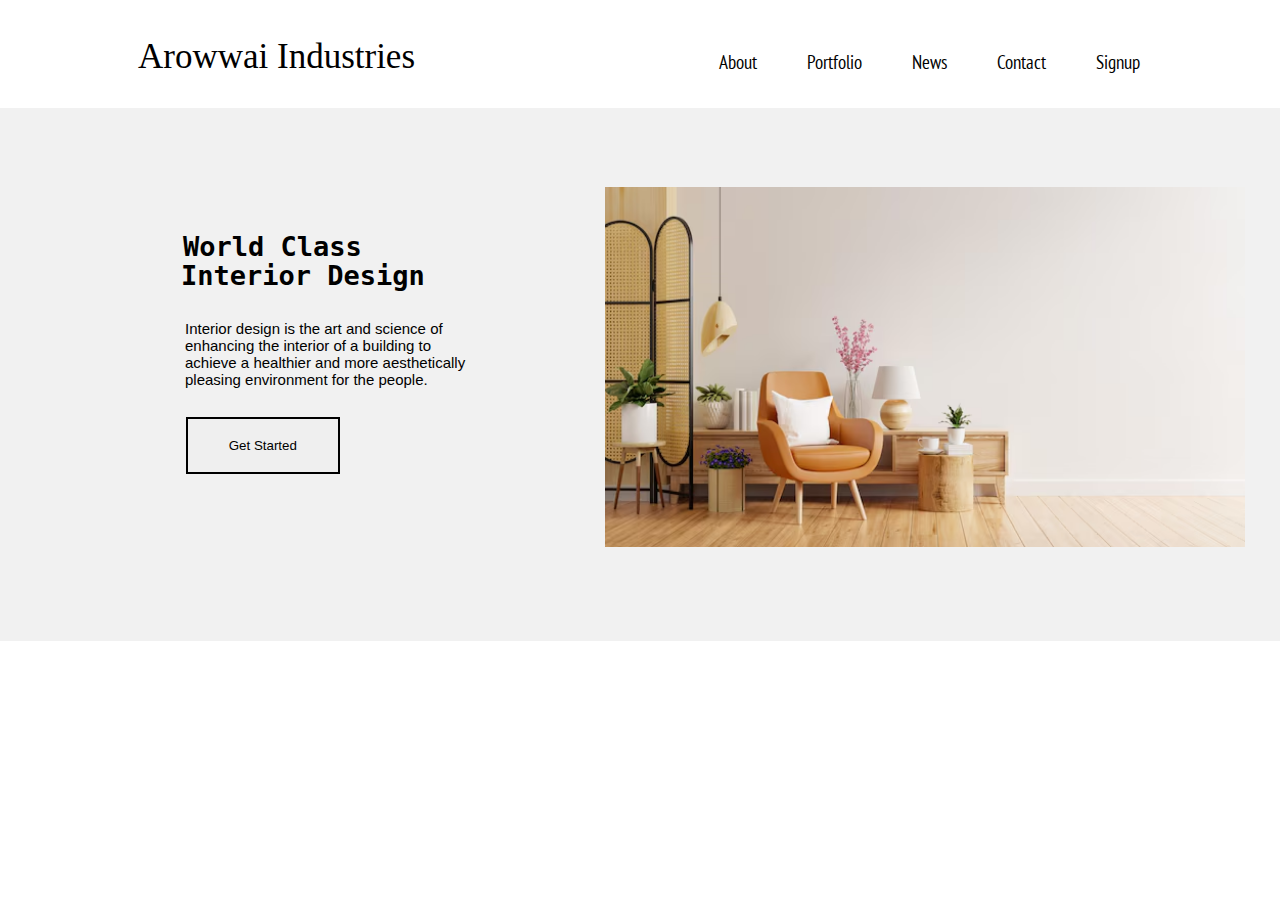
<file: index.html>
<!DOCTYPE html>
<html lang="en">
<head>
    <meta charset="UTF-8">
    <meta http-equiv="X-UA-Compatible" content="IE=edge">
    <meta name="viewport" content="width=<device-width>, initial-scale=1.0">
    <title>Document</title>
    <link rel="stylesheet" href="style.css">
    <link rel="preconnect" href="https://fonts.googleapis.com">
<link rel="preconnect" href="https://fonts.gstatic.com" crossorigin>
<link href="https://fonts.googleapis.com/css2?family=Bebas+Neue&family=PT+Sans+Narrow:wght@400;700&family=Reddit+Sans:ital,wght@0,200..900;1,200..900&display=swap" rel="stylesheet">
<link rel="preconnect" href="https://fonts.googleapis.com">
<link rel="preconnect" href="https://fonts.gstatic.com" crossorigin>
<link href="https://fonts.googleapis.com/css2?family=Bebas+Neue&family=Neucha&family=Oswald:wght@200..700&family=PT+Sans+Narrow:wght@400;700&family=Reddit+Sans:ital,wght@0,200..900;1,200..900&display=swap" rel="stylesheet">
</head>
<body>
    <div class="container">
       
        <a class="header" href="index.html">Arowwai Industries</a>
    <nav>
        <a class="j1" href="about.html" >About</a>
        
        <a  class="j2" href="portfolio.html">Portfolio</a>
        <a  class="j3" href="new.html" >News</a>
        <a  class="j4" href="contact.html">Contact</a>
        <a  class="j5" href="Signup.html" >Signup</a>
        
    </nav>
    </div>
    <div class="item">
    <h1 class="one">World Class</h1>
    <h1 class="two">Interior Design</h1>
    <p>Interior design is the art and science of<br> enhancing the interior of a building to <br> achieve a healthier and more aesthetically<br> pleasing environment for the people.</p>
    <button class="b4" type="button">Get Started</button>
    <img class="img1" src="front img.avif" alt="homepagedesign">
</div>
</body>
</html>
</file>
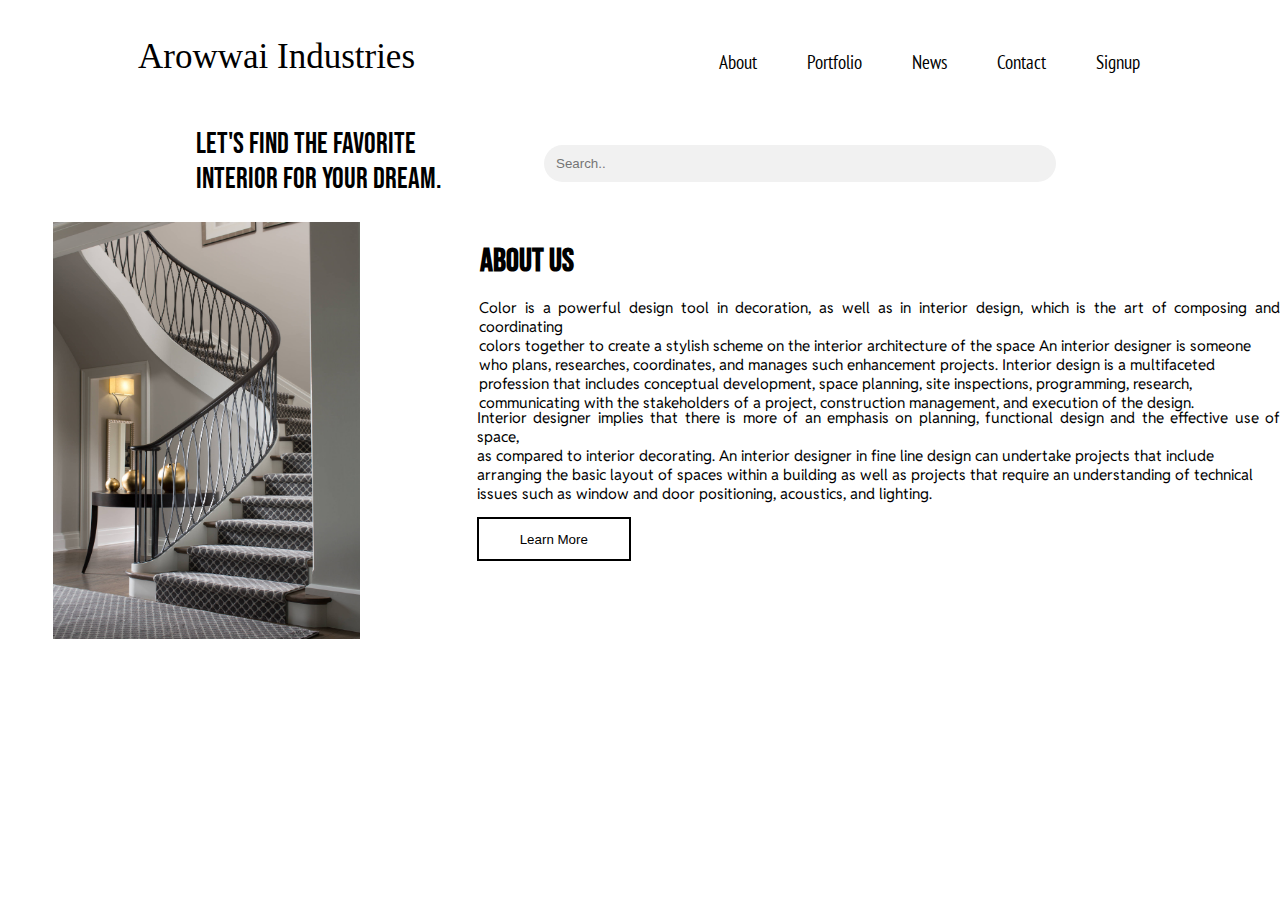
<file: about.html>
<!DOCTYPE html>
<html lang="en">
<head>
    <meta charset="UTF-8">
    <meta http-equiv="X-UA-Compatible" content="IE=edge">
    <meta name="viewport" content="width=<device-width>, initial-scale=1.0">
    <title>Document</title>
    <link rel="stylesheet" href="style.css">
    <!-- <link rel="stylesheet" href="https://cdnjs.cloudflare.com/ajax/libs/font-awesome/4.7.0/css/font-awesome.min.css"> -->
    <link rel="preconnect" href="https://fonts.googleapis.com">
<link rel="preconnect" href="https://fonts.gstatic.com" crossorigin>
<link href="https://fonts.googleapis.com/css2?family=Bebas+Neue&display=swap" rel="stylesheet">
<link rel="preconnect" href="https://fonts.googleapis.com">
<link rel="preconnect" href="https://fonts.gstatic.com" crossorigin>
<link href="https://fonts.googleapis.com/css2?family=Bebas+Neue&family=Reddit+Sans:ital,wght@0,200..900;1,200..900&display=swap" rel="stylesheet">
 <link rel="preconnect" href="https://fonts.googleapis.com">
<link rel="preconnect" href="https://fonts.gstatic.com" crossorigin>
<link href="https://fonts.googleapis.com/css2?family=Bebas+Neue&family=PT+Sans+Narrow:wght@400;700&family=Reddit+Sans:ital,wght@0,200..900;1,200..900&display=swap" rel="stylesheet">


</head>
<body>
    <div class="container">
       
        <a class="header" href="index.html">Arowwai Industries</a>
    <nav>
        <a class="j1" href="about.html" >About</a>
       
        <a  class="j2" href="portfolio.html">Portfolio</a>
        <a  class="j3" href="new.html" >News</a>
        <a  class="j4" href="contact.html">Contact</a>
        <a  class="j5" href="Signup.html" >Signup</a>

    </nav>
    </div>
   
    <div class="cont">
    <h1 class="top"> Let's find the favorite<br>interior for your dream.</h1>
    <input class="in" type="text" name="search" placeholder="Search..">
    <!-- <i class="fa-solid fa-magnifying-glass fa-sm"></i> -->
    <h2 class="about">About Us</h2>
    <p class="para1">Color is a powerful design tool in decoration, as well as in interior design, which is the art of composing and coordinating<br>colors together to create a stylish scheme on the interior architecture of the space
    An interior designer is someone <br> who plans, researches, coordinates, and manages such enhancement projects. Interior design is a multifaceted <br>profession that includes conceptual development, space planning, site inspections, programming, research,<br> communicating with the stakeholders of a project, construction management, and execution of the design.</p>
    <p class="para2">Interior designer implies that there is more of an emphasis on planning, functional design and the effective use of space,<br> as compared to interior decorating. An interior designer in fine line design can undertake projects that include<br> arranging the basic layout of spaces within a building as well as projects that require an understanding of technical<br> issues such as window and door positioning, acoustics, and lighting.</p>
    <img class="staircase" src="staitcase.jpg" alt="staircase">
    <button class="but1" type="button">Learn More</button>
    
    


    </div>



</body>
</html>
</file>
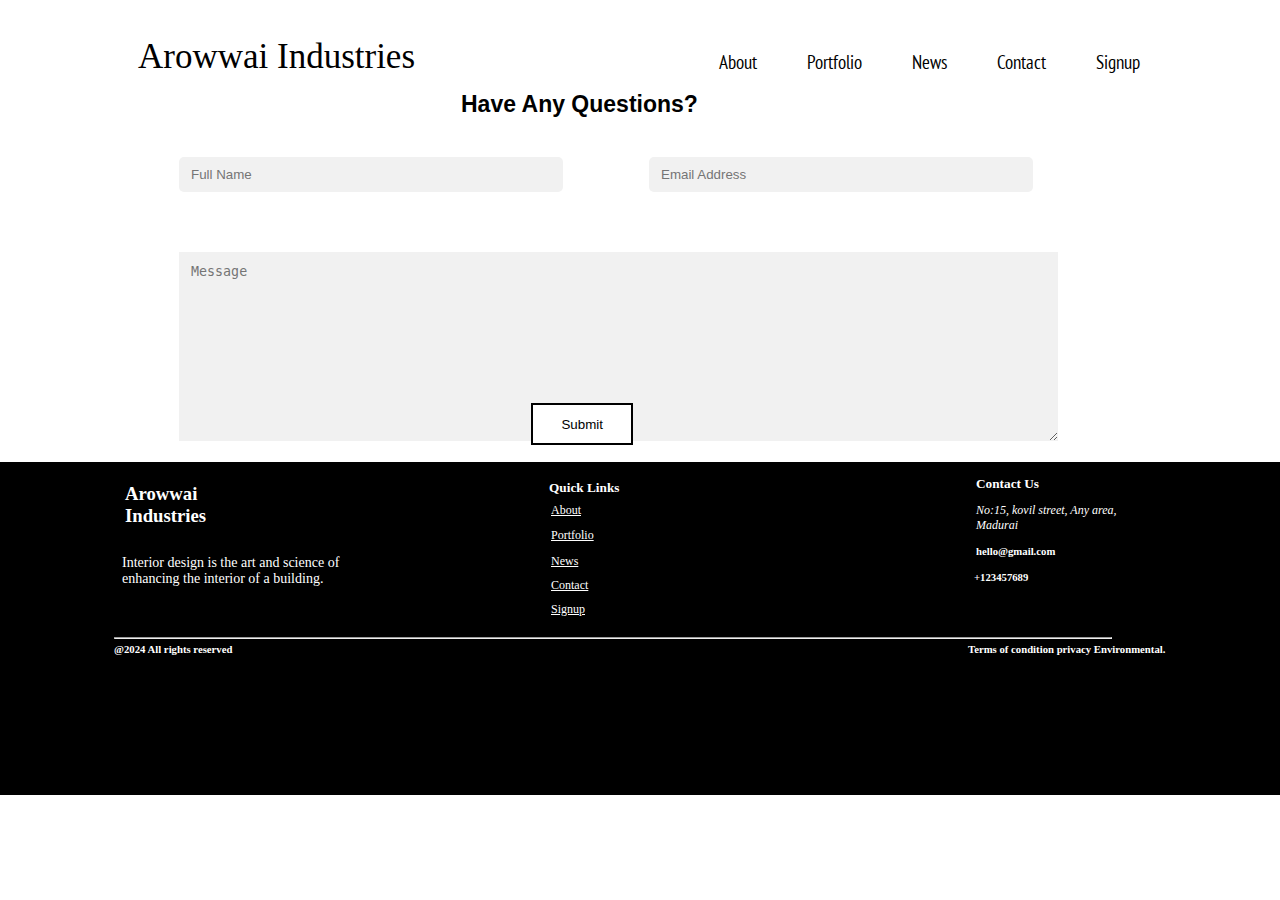
<file: contact.html>
<!DOCTYPE html>
<html lang="en">
<head>
    <meta charset="UTF-8">
    <meta http-equiv="X-UA-Compatible" content="IE=edge">
    <meta name="viewport" content="width=device-width, initial-scale=1.0">
    <title>Document</title>
    <link rel="stylesheet" href="style.css">
    <link href="https://fonts.googleapis.com/css2?family=Bebas+Neue&family=PT+Sans+Narrow:wght@400;700&family=Reddit+Sans:ital,wght@0,200..900;1,200..900&display=swap" rel="stylesheet">
    
</head>
<body>
    <div class="container">
       
        <a class="header" href="index.html">Arowwai Industries</a>
    <nav>
        <a class="j1" href="about.html" >About</a>
      
        <a  class="j2" href="portfolio.html">Portfolio</a>
        <a  class="j3" href="new.html" >News </a>
        <a  class="j4" href="contact.html">Contact</a>
        <a  class="j5" href="Signup.html" >Signup</a>

    </nav>
    </div>
    <p class="ques"><b>Have Any Questions?</b> </p>  
    
    <input  type="text" placeholder="Full Name" id="fname" name="fname">
    <input  type="text" placeholder="Email Address" id="lname" name="fname"><br>
    <textarea class="vname"   placeholder="Message"  name="fname"></textarea>
    <button class="b5" type="submit">Submit</button>

<div class="down">
    <h3 class="he">Arowwai<br>Industries</h3>
    <p class="pp">Interior design is the art and science of enhancing the interior of a building.</p>
    <h5 class="last">Quick Links</h5>
    

    <a class="first" href="about.html" >About</a><br>
        
        <a class="second"href="portfolio.html">Portfolio</a><br>
        <a  class="third" href="new.html" >News</a><br>
        <a  class="four" href="contact.html">Contact</a>
        <a  class="five" href="Signup.html">Signup</a>
  
    
    <h5 class="end">Contact Us</h5>
    <address class="add">No:15, kovil street, Any area, Madurai</address>
    <h6 class="hello">hello@gmail.com</h6>
    <h6 class="num">+123457689</h6>
    <hr>
    <h6 class="cde">@2024 All rights reserved</h6>
    <h6 class="ter">Terms of condition privacy Environmental.</h6>


    
</div>


    
</body>
</html>
</file>
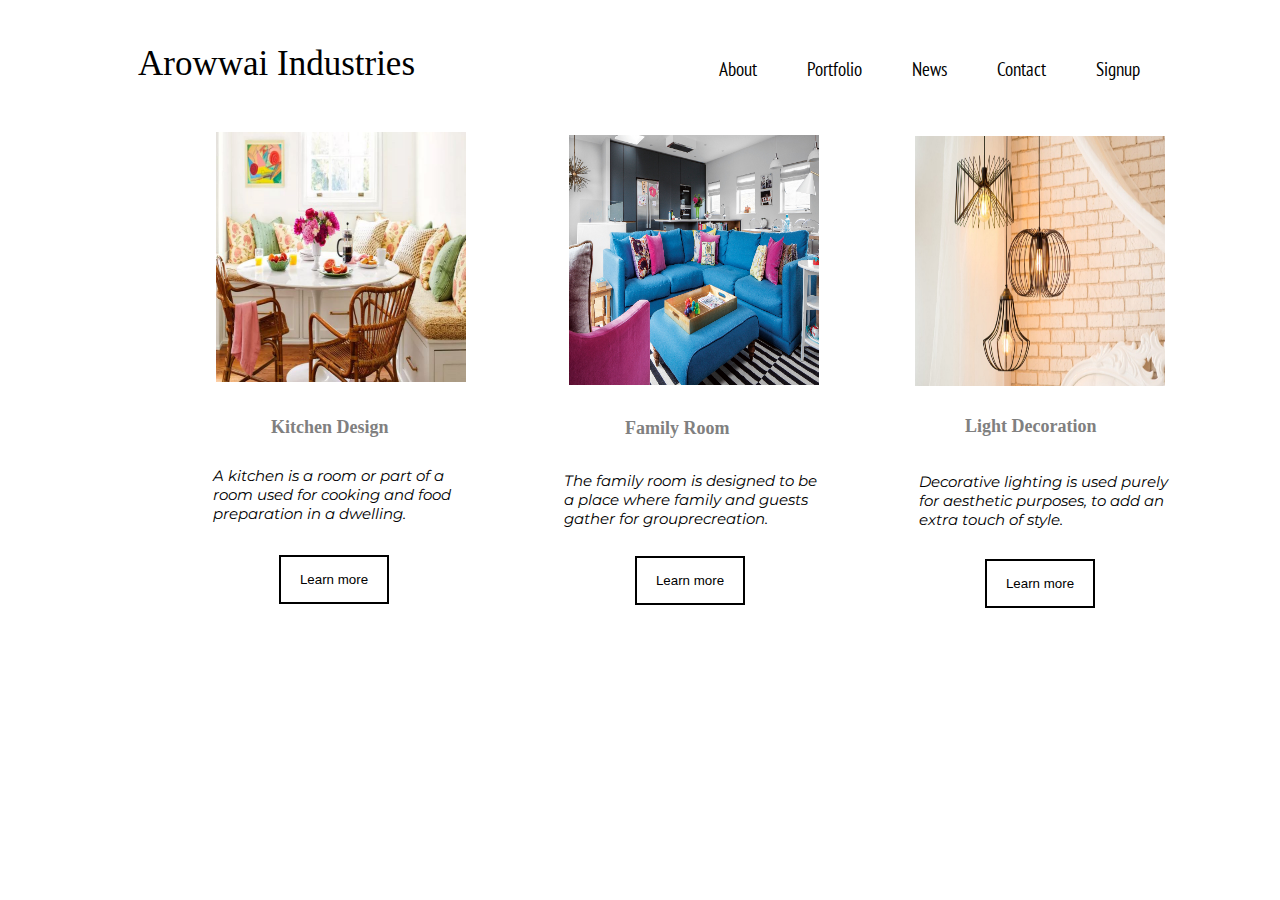
<file: new.html>
<!DOCTYPE html>
<html lang="en">
<head>
    <meta charset="UTF-8">
    <meta http-equiv="X-UA-Compatible" content="IE=edge">
    <meta name="viewport" content="width=device-width, initial-scale=1.0">
    <title>Document</title>
    <link rel="stylesheet" href="style.css">
    <link rel="preconnect" href="https://fonts.googleapis.com">
    <link rel="preconnect" href="https://fonts.googleapis.com">
    <link rel="preconnect" href="https://fonts.gstatic.com" crossorigin>
    <link href="https://fonts.googleapis.com/css2?family=Montserrat:ital,wght@0,100..900;1,100..900&family=Playfair+Display:ital,wght@0,400..900;1,400..900&display=swap" rel="stylesheet">
    <link href="https://fonts.googleapis.com/css2?family=Bebas+Neue&family=PT+Sans+Narrow:wght@400;700&family=Reddit+Sans:ital,wght@0,200..900;1,200..900&display=swap" rel="stylesheet">
</head>
<body>
  <div class="container">
       
    <a class="header" href="index.html">Arowwai Industries</a>
<nav>
    <a class="j1" href="about.html" >About</a>
   
    <a  class="j2" href="portfolio.html">Portfolio</a>
    <a  class="j3" href="new.html" >News </a>
    <a  class="j4" href="contact.html">Contact</a>
    <a  class="j5" href="Signup.html" >Signup</a>

</nav>
</div>
    <div class="card">
        <img class="cardimg1" src="cardimg1.jpg" alt="Avatar">
        <div class="cont1">
          <h4 class="a"><b>Kitchen Design</b></h4>
          
          <p class="kit">A kitchen is a room or part of a room used for cooking and food preparation in a dwelling. </p>
          <button class="b1" type="button">Learn more</button>
        </div>
      </div>
      <div class="card1">
        <img class="cardimg2" src="cardimg2.jpg" alt="Avatar">
        <div class="cont2">
          <h4 class="a1"><b>Family Room</b></h4>
          
          <p class="fam">The family room is designed to be a place where family and guests gather for grouprecreation.</p>
          <button class="b2" type="button">Learn more</button>
        </div>
      </div>
      <div class="card3">
        <img class="cardimg3" src="cardimg3.jpg" alt="Avatar">
        <div class="cont3">
          <h4 class="a2"><b>Light Decoration</b></h4>
          
          <p class="lig">Decorative lighting is used purely for aesthetic purposes, to add an extra touch of style.</p>
          <button class="b3" type="button">Learn more</button>
        </div>
      </div>
      
    
</body>
</html>
</file>
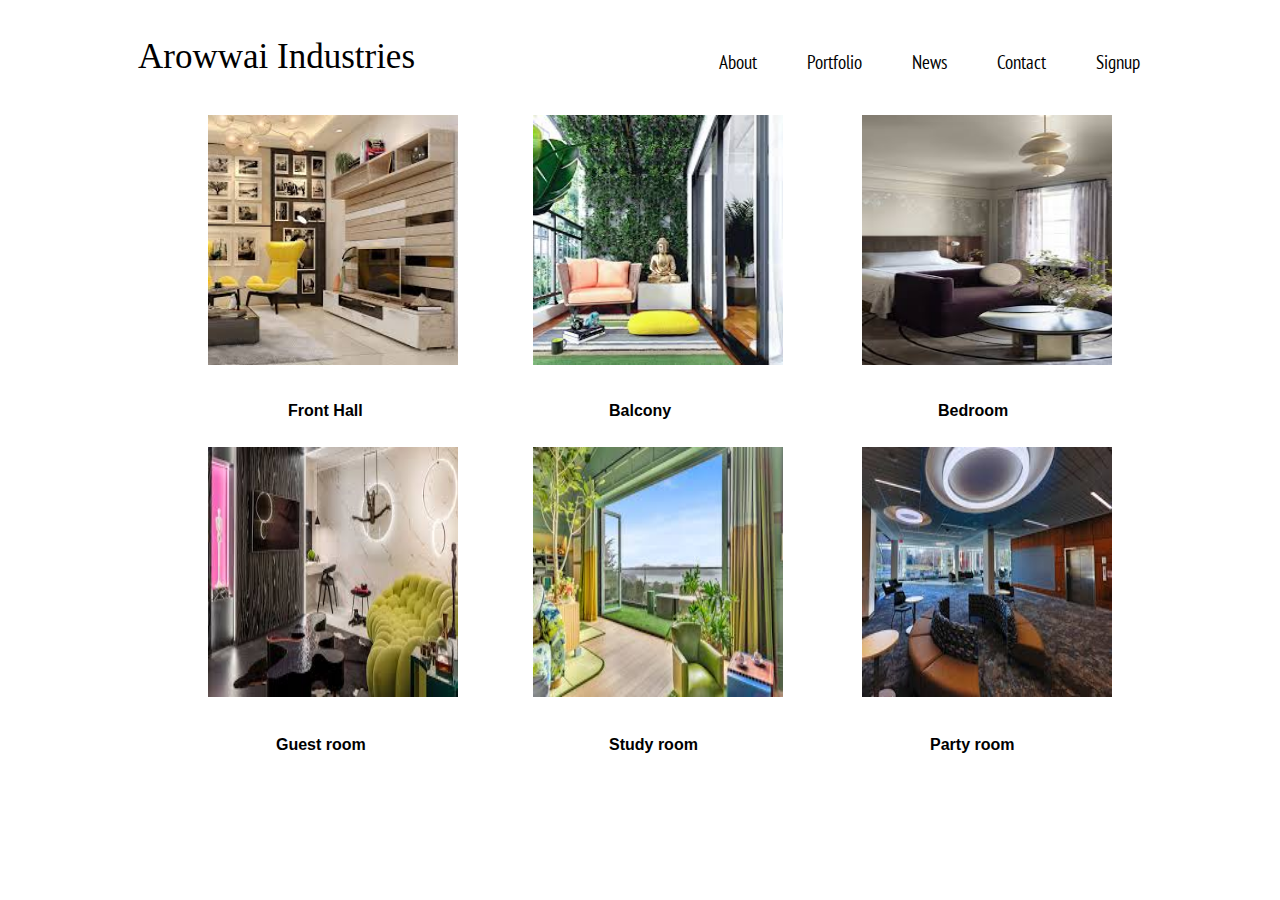
<file: portfolio.html>
<!DOCTYPE html>
<html lang="en">
<head>
    <meta charset="UTF-8">
    <meta http-equiv="X-UA-Compatible" content="IE=edge">
    <meta name="viewport" content="width=device-width, initial-scale=1.0">
    <title>Document</title>
    <link rel=stylesheet href="style.css">
    <link href="https://fonts.googleapis.com/css2?family=Bebas+Neue&family=PT+Sans+Narrow:wght@400;700&family=Reddit+Sans:ital,wght@0,200..900;1,200..900&display=swap" rel="stylesheet">
</head>
<body>
    <div class="container">
       
        <a class="header" href="index.html">Arowwai Industries</a>
    <nav>
        <a class="j1" href="about.html" >About</a>
       
        <a  class="j2" href="portfolio.html">Portfolio</a>
        <a  class="j3" href="new.html" >News</a>
        <a  class="j4" href="contact.html">Contact</a>
        <a  class="j5" href="Signup.html" >Signup</a>

    </nav>
    </div>
    <div class="container1">
    <img class="port1" src="port1.jpg">
    <p class="hall"><b> Front Hall</b></p>
</div>
<div class="container2">
    <img class="port2" src="port2.jpg">
    <p class="Bal"><b>Balcony</b> </p>

</div>
<div class="container3">
    <img class="port3" src="port3.jpg">
    <p class="bed"><b> Bedroom</b></p>
</div>
<div class="container4">
    <img class="port4" src="port4.jpg">
    <p class="guest"><b> Guest room</b></p>
</div>
<div class="container5">
    <img class="port5" src="port5.jpg">
    <p class="study"><b> Study room</b></p>
</div>
<div class="container6">
    <img class="port6" src="port6.jpg">
    <p class="party"><b> Party room</b></p>
</div>

    
</body>
</html>
</file>
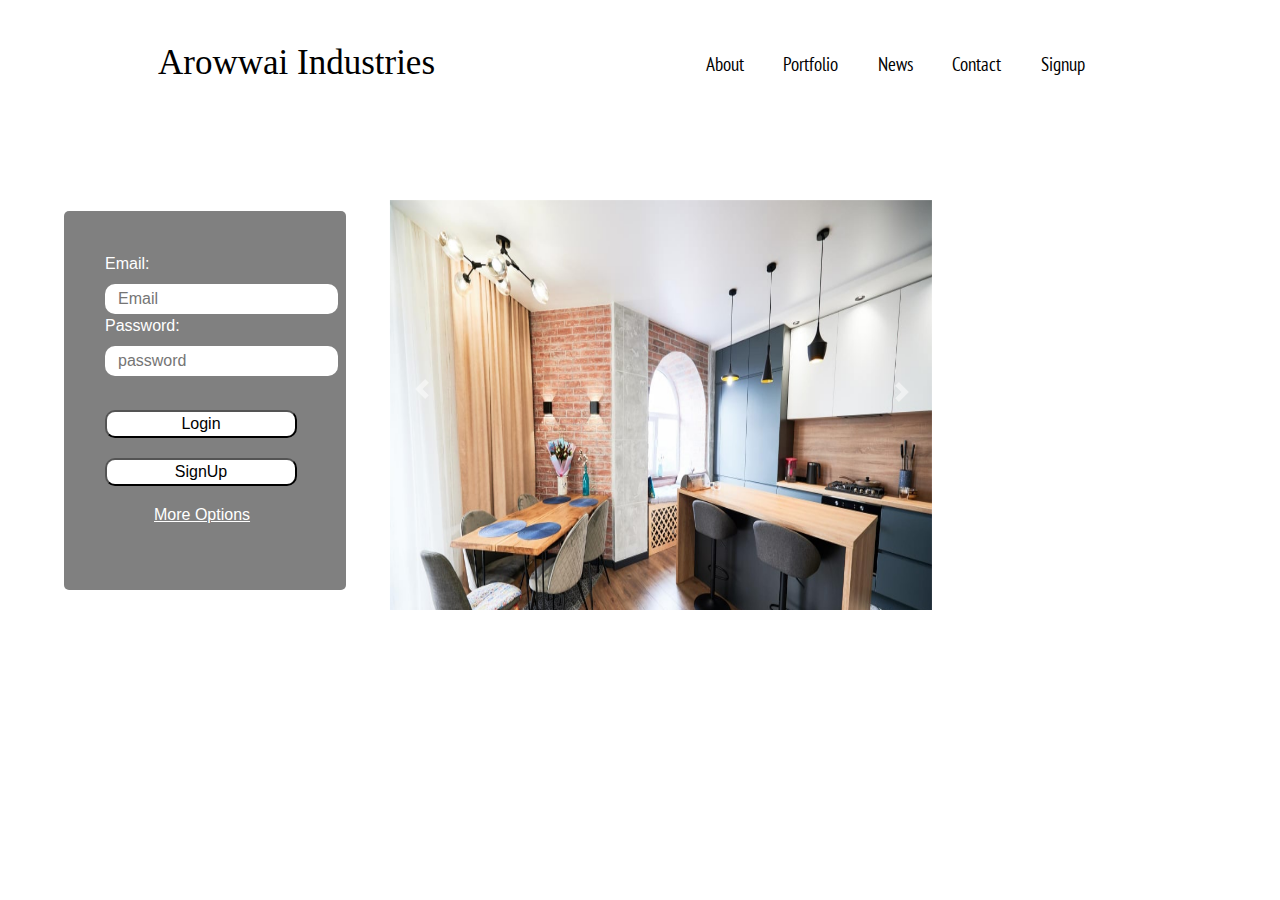
<file: Signup.html>
<!DOCTYPE html>
<html lang="en">
<head>
    <meta charset="UTF-8">
    <meta http-equiv="X-UA-Compatible" content="IE=edge">
    <meta name="viewport" content="width=device-width, initial-scale=1.0">
    <title>Document</title>
    <link rel="stylesheet" href="style.css">
    <link rel="preconnect" href="https://fonts.googleapis.com">
<link rel="preconnect" href="https://fonts.gstatic.com" crossorigin>
<link rel="preconnect" href="https://fonts.googleapis.com">
<link rel="preconnect" href="https://fonts.gstatic.com" crossorigin>
<script src="https://code.jquery.com/jquery-3.2.1.slim.min.js" integrity="sha384-KJ3o2DKtIkvYIK3UENzmM7KCkRr/rE9/Qpg6aAZGJwFDMVNA/GpGFF93hXpG5KkN" crossorigin="anonymous"></script>
<script src="https://cdn.jsdelivr.net/npm/popper.js@1.12.9/dist/umd/popper.min.js" integrity="sha384-ApNbgh9B+Y1QKtv3Rn7W3mgPxhU9K/ScQsAP7hUibX39j7fakFPskvXusvfa0b4Q" crossorigin="anonymous"></script>
<script src="https://cdn.jsdelivr.net/npm/bootstrap@4.0.0/dist/js/bootstrap.min.js" integrity="sha384-JZR6Spejh4U02d8jOt6vLEHfe/JQGiRRSQQxSfFWpi1MquVdAyjUar5+76PVCmYl" crossorigin="anonymous"></script>
<link href="https://fonts.googleapis.com/css2?family=Bebas+Neue&family=PT+Sans+Narrow:wght@400;700&family=Reddit+Sans:ital,wght@0,200..900;1,200..900&display=swap" rel="stylesheet">
<link rel="stylesheet" href="https://cdn.jsdelivr.net/npm/bootstrap@4.3.1/dist/css/bootstrap.min.css" integrity="sha384-ggOyR0iXCbMQv3Xipma34MD+dH/1fQ784/j6cY/iJTQUOhcWr7x9JvoRxT2MZw1T" crossorigin="anonymous">
<style>
  @media(max-width:425px){
    body {
   
    overflow: hidden;
  }
}
  
</style>

</head>
<body>
    <div class="ner">
      <a class="header1" style="text-decoration:none;" href="index.html">Arowwai Industries</a>
    <nav>
      
        
      <a class="s1"  href="about.html" >About</a>
        <a  class="s2"  href="portfolio.html">Portfolio</a>
        <a  class="s3"  href="new.html" >News</a>
        <a  class="s4"  href="contact.html">Contact</a>
        <a  class="s5"  href="Signup.html" >Signup</a>

    </nav>
    </div>

  <div>
    <div id="carouselExampleControls" class="carousel slide" data-ride="carousel">
        <div class="carousel-inner">
         
          <div class="carousel-item active">
           <img src="kitchen.jpg" id="i1">
          </div>
           <div class="carousel-item">
           <img src="slide2.jpg" id="i2">
          </div>
          <div class="carousel-item">
            <img src="slide3.jpg" id="i3">
           </div>
        
        </div>
        <a class="carousel-control-prev" href="#carouselExampleControls" role="button" data-slide="prev">
          <span class="carousel-control-prev-icon" aria-hidden="true"></span>
          

          <span class="sr-only">Previous</span>
        </a>
        <a class="carousel-control-next" href="#carouselExampleControls" role="button" data-slide="next">
          <span class="carousel-control-next-icon" aria-hidden="true"></span>
          
          <span class="sr-only">Next</span>
        
        </a>
      </div>
      
      <div class="jh">
     <form >
       <label >Email:</label><br>
       <input type="email"  placeholder="Email" name="email"><br>
       <label >Password:</label><br>
       <input type="password" placeholder="password" name="password"><br>
       <button type="button" class="bb1" value="submit">Login </button>
       <button type="button" class="bb2">SignUp</button>
       <a class="bb3"href="#">More Options</a>

     </form>
    </div>
    <iframe class="map" src="https://www.google.com/maps/embed?pb=!1m18!1m12!1m3!1d125766.13086965826!2d78.04042078565728!3d9.917995903508645!2m3!1f0!2f0!3f0!3m2!1i1024!2i768!4f13.1!3m3!1m2!1s0x3b00c582b1189633%3A0xdc955b7264f63933!2sMadurai%2C%20Tamil%20Nadu!5e0!3m2!1sen!2sin!4v1716633878684!5m2!1sen!2sin" width="600" height="450" style="border:0;" allowfullscreen="" loading="lazy" referrerpolicy="no-referrer-when-downgrade"></iframe>
     
  </div>
      
    
  
   
    


</body>
</html>
</file>
<file: style.css>
*{
    margin:0%;
    padding:0%;
    box-sizing:border-box;
}
html{
  overflow-x:hidden;
}
.ner{
  max-width: 1140px;
  height: 200px;
}
.header {
  margin-left: 138px;
  width: 29%;
  margin-top: 37px;
  position: absolute;
  font-family: cursive;
  
  font-size: 35px;
  text-decoration:none;
  color:black;

} 
.header:hover{
  color:#0077b6;
}
.header1{
  margin-top: 37px;
  margin-left: 158px;
  position: absolute;
  font-family: cursive;
  font-size: 35px;
  text-decoration: none;
  color: black;

}

nav, .yo{
  position: absolute;
  margin-top: 50px;
  margin-left: 696px;
}
.j1,.j2,.j3,.j4,.j5{
  padding: 4px 23px;
  text-decoration: none;
  color: black;
  font-size: 19px;
  font-family: "PT Sans Narrow", sans-serif;
}
.s1,.s2,.s3,.s4,.s5{
  
    padding: 4px 25px;
    text-decoration: none;
    color: black;
    font-size: 19px;
    font-family: "PT Sans Narrow", sans-serif;
    margin-left: -15px;
}
.s1:hover{
  text-decoration: underline;
  color:blue;
  background-color: yellow;
  border-radius:5px;

}
.s2:hover{
  text-decoration: underline;
  color:blue;
  background-color: yellow;
  border-radius:5px;
}
.s3:hover{
  text-decoration: underline;
  color:blue;
  background-color: yellow;
  border-radius:5px;
}
.s4:hover{
  text-decoration: underline;
  color:blue;
  background-color: yellow;
  border-radius:5px;
}
.s5:hover{
  text-decoration: underline;
  color:blue;
  background-color: yellow;
  border-radius:5px;
}
.j1:hover{
  text-decoration: underline;
  color:blue;
  background-color: yellow;
  border-radius:5px;
}
.j2:hover{
  text-decoration: underline;
  color:blue;
  background-color: yellow;
  border-radius:5px;
}
.j3:hover{
  text-decoration: underline;
  color:blue;
  background-color: yellow;
  border-radius:5px;
}
.j4:hover{
  text-decoration: underline;
  color:blue;
  background-color: yellow;
  border-radius:5px;
}
.j5:hover{
  text-decoration: underline;
  color:blue;
  background-color: yellow;
  border-radius:5px;
}

.item{
  background-color:#f1f1f1;
  margin-top: 108px;
  position: absolute;
  width: 100%;
  height: 533px;
}

.one{
  position: absolute;
  text-align: center;
  margin-left: 183px;
  margin-top: 123px;
  font-family:monospace;
  font-size: 27px;


}
.two{
  position: absolute;
  text-align: center;
  margin-left: 181px;
  margin-top: 152px;
  font-family:monospace;
  font-size: 27px;
}
.img1{
  width: 50%;
  margin-left: 605px;
  position: absolute;
  margin-top: 79px;
}
p{
  position: absolute;
  margin-top: 212px;
  margin-left: 185px;
  font-family:Arial, Helvetica, sans-serif;
  font-size:15px;
}
.b4{
  position: absolute;
  margin-top: 309px;
  margin-left: 186px;
  padding: 19px;
  border: 2px solid black;
  width: 12%;
}
.top{
  position: absolute;
  padding: 0px 69px;
  font-family: "Bebas Neue", sans-serif;
  font-weight: 400;
  font-style: normal;
  font-size: 29px;
  margin-left: 127px;
  margin-top: 127px;
}
.in {
  position: absolute;
  margin-left: 544px;
  margin-top: 145px;
  width: 40%;
  height: 37px;
  border-radius: 19px;
  background-color: #f1f1f1;
  padding: 12px;
 
}
.staircase{
  
  position: absolute;
  width: 24%;
  margin-top: 222px;
  height: 417px;
  margin-left: 53px;
 
}
.about {
  margin-top: 242px;
  position: absolute;
  margin-left: 480px;
  font-family: "Bebas Neue", sans-serif;
  font-size:32px;
  font-style:bold;



}
.para1 {
  margin-left: 479px;
  position: absolute;
  margin-top: 298px;
  font-family: "Reddit Sans", sans-serif;
  font-size:15px;
  text-align: justify;

}
.para2{
  font-family: "Reddit Sans", sans-serif;
  font-size:15px;
  margin-top: 408px;
  margin-left: 477px;
  text-align: justify;

}
.but1{
  margin-top: 517px;
  position: absolute;
  margin-left: 477px;
  width: 12%;
  border: 2px solid black;
  background-color:white;
  height: 44px;
}
.but1:hover{
  background-color:#f1f1f1;

}
.carousel-item {
  width: 100px;
  height: 544px;
  position:absolute;
}


.container1 {
 
 
  margin-left: 208px;

  margin-top: 115px;
  position: absolute;
}
.port1{
  transition: transform 0.3s ease;
  height:250px;
  width:250px;
}

.container1:hover .port1{
  transform: scale(1.2);

}
.hall {
 
  margin-left: 78px;
  margin-top: 31px;
  font-size: 16px;
  padding: 2px;
}
.Bal{
  margin-left: 74px;
  margin-top: 31px;
  font-size: 16px;
  padding: 2px;
}
.bed{
  margin-left: 74px;
  margin-top: 31px;
  font-size: 16px;
  padding: 2px;
}
.guest {
  margin-top: 33px;
  margin-left: 66px;
  font-size: 16px;
  padding: 2px;
}
.study{
  margin-top: 33px;
  margin-left: 74px;
  font-size: 16px;
  padding: 2px;
}
.party{
  margin-top: 33px;
  margin-left: 66px;
  font-size: 16px;
  padding: 2px;
}


.container2{
 
 
  margin-left: 533px;

  margin-top: 115px;
  position: absolute;
}
.port2{
  transition: transform 0.3s ease;
  width:250px;
  height:250px;
}
.container2:hover .port2{
  transform: scale(1.2);

}

.container3{
  
 
  margin-left: 862px;
 
  margin-top: 115px;
  position: absolute;
}
.port3{
  transition: transform 0.3s ease;
  width:250px;
  height:250px;
}
.container3:hover .port3{
  transform: scale(1.2);

}
.container4{
 
  margin-left: 208px;
 
  margin-top: 447px;
  position: absolute;
}
.port4{
  transition: transform 0.3s ease;
  width:250px;
  height:250px;
}
.container4:hover .port4{
  transform: scale(1.2);

}
.container5{
 
  margin-left: 533px;
  

  margin-top: 447px;
  position: absolute;
}
.port5{
  transition: transform 0.3s ease;
  width:250px;
  height:250px;
}
.container5:hover .port5{
  transform: scale(1.2);

}
.container6{
  
  margin-left: 862px;
  
  
  margin-top: 447px;
  position: absolute;
}
.port6{
  transition: transform 0.3s ease;
  width:250px;
  height:250px;
}
.container6:hover .port6{
  transform: scale(1.2);

}
.card{
  margin-left: 216px;
  margin-top: 7px;
}
.card1{
  margin-top: -271px;
  margin-left: 530px;

}
.card2{
  margin-top: -271px;
  margin-left: 768px;
}
.card3{
  margin-top: -271px;
  margin-left: 837px;
}




.cardimg1 {
  width: 250px;
  height: 250px;
  margin-top: 125px;
}
.cardimg1:hover{
  filter:opacity(20%);
}
.cardimg2 {
  width: 250px;
  height: 250px;
  margin-top: 20px;
  position: absolute;
  margin-left: 39px;
}
.cardimg2:hover{
  filter:opacity(20%);
}
.cardimg3{
  width: 250px;
  height: 250px;
  margin-top: 21px;
  position: absolute;
  margin-left: 78px;
}
.cardimg3:hover{
  filter:opacity(20%);
}

.a {
  margin-top: 31px;
  margin-left: 55px;
  position: absolute;
  font-family:'Times New Roman', Times, serif;
  font-size:18px;
  color:gray;
}
.kit {
  margin-top: 80px;
  margin-left: -3px;
  position: absolute;
  width: 265px;
  font-family:"Montserrat", sans-serif;
  font-style:italic;
}
.b1 {
  width: 110px;
  margin-top: 169px;
  position: absolute;
  margin-left: 63px;
  height: 49px;
  background-color: white;
  border: 2px solid black;
}
.b1:hover{
  background-color:#f1f1f1;
}
.a1 {
  margin-top: 303px;
  margin-left: 95px;
  position: absolute;
  font-family: 'Times New Roman', Times, serif;
  font-size: 18px;
  color:gray;
}
.fam{
  margin-top: 356px;
  margin-left: 34px;
  position: absolute;
  width: 258px;
  font-family: "Montserrat", sans-serif;
  font-style:italic;
  
}
.b2{
  width: 110px;
  margin-top: 441px;
  position: absolute;
  margin-left: 105px;
  height: 49px;
  
  background-color: white;
  border: 2px solid black;


}
.b2:hover{
  background-color:#f1f1f1;
}
.a2{
  margin-top: 301px;
  margin-left: 128px;
  position: absolute;
  font-family: 'Times New Roman', Times, serif;
  font-size: 18px;
  color: gray;
}
.lig{
  margin-top: 357px;
  margin-left: 82px;
  position: absolute;
  width: 265px;
  font-family: "Montserrat", sans-serif;
  font-style: italic;
}
.b3{
  width: 110px;
  margin-top: 444px;
  position: absolute;
  margin-left: 148px;
  height: 49px;
  background-color: white;
  border: 2px solid black;

}
.b3:hover{
  background-color:#f1f1f1;
}

.ques {
  margin-top: 91px;
  position: absolute;
  margin-left: 461px;
  font-family: Verdana, Geneva, Tahoma, sans-serif;
  font-size: 23px;
}
#fname{
  position: absolute;
  margin-top: 157px;
  margin-left: 179px;
  width: 30%;
  height: 35px;
  border-radius: 5px;
  border: none;
  padding:12px;
  background-color: #f1f1f1;
}

#lname {
  position: absolute;
  margin-top: 157px;
  margin-left: 649px;
  width: 30%;
  height: 35px;
border-radius: 5px;
border: none;
padding:12px;
background-color: #f1f1f1;
}
.vname {
  margin-top: 234px;
  position: absolute;
  margin-left: 179px;
  width: 879px;
  height: 21vh;
  padding:12px;
  background-color: #f1f1f1;
  border: none;
  }
  .b5 {
    position: absolute;
    margin-left: 531px;
    margin-top: 385px;
    width: 8%;
    height: 42px;
    background-color: white;
    border: 2px solid black;
  }
  .b5:hover{
    background-color:#f1f1f1;
  }
  .down{
    background-color:black;
    margin-top: 444px;
   height: 37vh;
    position:relative;
  }
  .he{
   
    color: white;
    margin-left: 125px;
    position: absolute;
    margin-top: 21px;
    font-family:cursive;
}
  
  .pp
    
    {
      color: white;
      position: absolute;
      margin-top: 93px;
      margin-left: 122px;
      width: 20%;
      font-family: monserret;
  font-size: 14px;
  }
  .last{
    
    color: white;
    margin-left: 549px;
    position: absolute;
    margin-top: 18px;
}

  
  .end{
    color: white;
    margin-left: 976px;
    position: absolute;
    margin-top: -40px;
  }
  .add{
    color: white;
    margin-left: 976px;
    position: absolute;
    margin-top: -13px;
    width: 13%;
    font-size: 12px;

  }
  .hello{
    color: white;
    margin-left: 976px;
    position: absolute;
    margin-top: 29px;
  
  }
  .num{
    color: white;
  position: absolute;
  margin-left: 974px;
  margin-top: 55px;
  }
  .cde{
    color: white;
  margin-top: 127px;
  position: absolute;
  margin-left: 114px;
  }
  .ter{
    color: white;
  position: absolute;
  margin-left: 968px;
  margin-top: 127px;
  }
  hr{
    color: white;
  margin-top: 121px;
  position: absolute;
  width: 78%;
  margin-left: 114px;
  }
  .first{
    color: white;
    position: absolute;
    margin-left: 551px;
    font-size: 12px;
    margin-top: 41px;
    text-decoration: underline;
  }
  .first:hover{
    
    color:blue;
    

  }
  .second{
    color: white;
    position: absolute;
    margin-left: 551px;
    font-size: 12px;
    margin-top: 48px;
    text-decoration: underline;
  }
  .second:hover{
    
    color:blue;
  
  }
  .third{
    color: white;
    position: absolute;
    margin-left: 551px;
    font-size: 12px;
    margin-top: 56px;
    text-decoration: underline;
  }
  .third:hover{
    
    color:blue;
  

  }
  .four{
    color: white;
    position: absolute;
    margin-left: 551px;
    font-size: 12px;
    margin-top: 62px;
    text-decoration: underline;
  }
  
  .four:hover{
    
    color:blue;
    

  }
  .five{
    color: white;
    position: absolute;
    margin-left: 551px;
    font-size: 12px;
    margin-top: 86px;
    text-decoration: underline;
  }
  .five:hover{
  
    color:blue;
   

  }
  div#carouselExampleControls {
    
    width: 46%;
    height: 539px;
    margin-left: 357px;
    margin-top: -134px;
}

   

input {
  margin: 10px;
  padding: 6px;
  border-radius: 10px;
  height: 30px;
  border:none;
}
img#i1 {

  width: 92%;
  height: 544px;
  margin-top: 134px;
  margin-left: 33px;
}
img#i2{

  width: 92%;
  height: 544px;
  margin-top: 134px;
  margin-left: 33px;
}
img#i3{

  width: 90%;
  height: 544px;
  margin-top: 134px;
  margin-left: 33px;
}


.carousel-control-prev-icon {
  margin-left: 41px;
  margin-top: 106px;
}
.carousel-control-next-icon {
  margin-top: 112px;
}
.jh{
  margin: -383px 64px;

background-color: gray;
color: white;
width: 22%;
height: 379px;
padding: 41px;
border-radius: 5px;
margin-top: -394px;
}
.bb1{
  margin-top: 34px;
  width: 192px;
  background-color: white;
  border-radius:10px;
}
.bb2{
  margin-top: 20px;
  width: 192px;
  background-color: white;
  border-radius:10px;
}
.bb3{
  margin-top: 65px;
 
 
  position: absolute;
  margin-left: -143px;
  color: white;
  text-decoration-line: underline;
}
.jh:hover{
  background-color:gray;
  border:2px solid yellow;

}
.map{
  margin: 3px 984px;
  width: 25%;
  height: 388px;
  border-radius: 5px;
}
.map:hover{
 filter:opacity(20%);

}
input {
  
  padding: 13px;
  border-radius: 10px;
  height: 30px;
  border: none;
}
@media 
(max-width :425px){
  *{
    margin:0%;
    padding:0%;
    box-sizing:border-box;
}
  .header {
    margin-left: 25px;
    width: 26%;
    margin-top: 32px;
    position: absolute;
    font-family: cursive;
    font-size: 10px;
}  
nav, .yo{
  position: absolute;
  margin-top: 29px;
  margin-left: 138px;
  display: flex;

}

  .j1, .j2, .j3, .j4, .j5 {
    padding: 4px 5px;
    text-decoration: none;
    color: black;
    font-size: 11px;
    font-family: "PT Sans Narrow", sans-serif;
}

.j1:hover{
  text-decoration: underline;
  color:blue;
  background-color: yellow;
  border-radius:5px;
}
.j2:hover{
  text-decoration: underline;
  color:blue;
  background-color: yellow;
  border-radius:5px;
}
.j3:hover{
  text-decoration: underline;
  color:blue;
  background-color: yellow;
  border-radius:5px;
}
.j4:hover{
  text-decoration: underline;
  color:blue;
  background-color: yellow;
  border-radius:5px;
}
.j5:hover{
  text-decoration: underline;
  color:blue;
  background-color: yellow;
  border-radius:5px;
}
.img1{
  width: 45%;
  margin-left: 202px;
  position: absolute;
  margin-top: 122px;

}
.item{

  background-color: #f1f1f1;
  margin-top: 108px;
  position: absolute;
  width: 100%;
  height: 316px
}


p{
  position: absolute;
  margin-top: 140px;
  margin-left: 18px;
  font-family: Arial, Helvetica, sans-serif;
  font-size: 9px;
}
.one {
  position: absolute;
  text-align: center;
  margin-left: 27px;
  margin-top: 76px;
  font-family: monospace;
  font-size: 18px;
}

.two {
  position: absolute;
  text-align: center;
  margin-left: 23px;
  margin-top: 99px;
  font-family: monospace;
  font-size: 18px;
}

.b4 {
  position: absolute;
  margin-top: 197px;
  
  padding: 3px;
  border: 2px solid black;
  width: 28%;
  margin-left: 31px;
}
.top{
  
  position: absolute;
    padding: 0px 69px;
    font-family: "Bebas Neue", sans-serif;
    font-weight: 400;
    font-style: normal;
    font-size: 11px;
    margin-left: -14px;
    margin-top: 69px;
  }


.in {
  position: absolute;
  margin-left: 156px;
  margin-top: 64px;
  

  height: -18px;
  border-radius: 18px;
  background-color: #f1f1f1;
  padding: 16px;
  width: 36%;
 
}
.staircase{
  
  position: absolute;
  width: 40%;
        margin-top: 127px;
        height: 269px;
        margin-left: 20px;
 
}
.about {
  margin-top: 140px;
  position: absolute;
  margin-left: 176px;
  font-family: "Bebas Neue", sans-serif;
  font-size: 14px;
  font-style:bold;



}
.para1 {
  margin-left: 172px;
  position: absolute;
  margin-top: 168px;
  font-family: "Reddit Sans", sans-serif;
  font-size: 5px;
  text-align: justify;
  width: 44%;

}
.para2{
  font-family: "Reddit Sans", sans-serif;
        font-size: 5px;
        margin-top: 243px;
        margin-left: 170px;
        text-align: justify;
        width: 44%;

}
.but1{
  margin-top: 317px;
  position: absolute;
  margin-left: 171px;
  width: 29%;
  border: 2px solid black;
  background-color: white;
  height: 24px;

}



.container1 {
  
        margin-left: 19px;
        margin-top: 94px;
        position: absolute;
}
.port1{
  transition: transform 0.3s ease;
        height: 115px;
        width: 90px;
}
.container1:hover .port1{
  transform: scale(1.2);

}


.container2{
 
  
  margin-left: 123px;
  margin-top: 93px;
  position: absolute;
}
.port2{
  transition: transform 0.3s ease;
        width: 90px;
        height: 114px;
}
.container2:hover .port2{
  transform: scale(1.2);

}

.container3{
  
  
  margin-left: 220px;
  margin-top: 90px;
  position: absolute;
}
.port3{
  transition: transform 0.3s ease;
        width: 90px;
        height: 116px;
}
.container3:hover .port3{
  transform: scale(1.2);

}
.container4{
  
  
  margin-left: 19px;
  margin-top: 243px;
  position: absolute;
}
.port4{
  transition: transform 0.3s ease;
        width: 90px;
        height: 114px;
}
.container4:hover .port4{
  transform: scale(1.2);

}
.container5{
 
  margin-left: 125px;
 
  margin-top: 243px;
  position: absolute;
}
.port5{
  transition: transform 0.3s ease;
  width:90px;
  height:114px;
}
.container5:hover .port5{
  transform: scale(1.2);

}
.container6{
  
  margin-left: 220px;
  
 
  margin-top: 243px;
  position: absolute;
}
.port6{
  transition: transform 0.3s ease;
  width:90px;
  height:114px;
}
.container6:hover .port6{
  transform: scale(1.2);

}
.card{
  margin-left: 23px;
  margin-top: 7px;
}
.cardimg1{
  width: 83px;
  height: 103px;
    margin-top: 87px;
}
.a {
  margin-top: 42px;
        margin-left: 5px;
        position: absolute;
        font-family: 'Times New Roman', Times, serif;
        font-size: 10px;
        color: gray;
}
.kit {
  margin-top: 69px;
  margin-left: -3px;
  position: absolute;
  width: 90px;
  font-family: "Montserrat", sans-serif;
  font-style: italic;
  font-size: 6px;
}
.b1 {
  width: 82px;
  margin-top: 115px;
  position: absolute;
  margin-left: -6px;
  height: 32px;
  padding: 4px;
  background-color: white;
  border: 2px solid black;
}
.b1:hover{
  background-color:#f1f1f1;
}

  .b2 {
    width: 79px;
    margin-top: 415px;
    position: absolute;
    margin-left: 104px;
    height: 30px;
    padding: 3px;
    background-color: white;
    border: 2px solid black;

}
.b2:hover{
background-color:#f1f1f1;
}
.card1 {
    margin-top: -299px;
    margin-left: 20px;

}
 .cardimg2 {
  width: 83px;
  height: 115px;
  margin-top: 182px;
  position: absolute;
  margin-left: 105px;
}
.fam {
  
  margin-top: 369px;
  margin-left: 107px;
  position: absolute;
  width: 74px;
  font-family: "Montserrat", sans-serif;
  font-style: italic;
  font-size: 6px;


}
.a1 {
  margin-top: 341px;
  margin-left: 110px;
  position: absolute;
  font-family: 'Times New Roman', Times, serif;
  font-size: 11px;
  color: gray;

}
.b3 {
  width: 82px;
  margin-top: 414px;
  position: absolute;
  margin-left: 81px;
  height: 31px;
  padding: 4px;
  background-color: white;
  border: 2px solid black;
}
.b3:hover{
  background-color:#f1f1f1;
}
.lig {
  margin-top: 368px;
  margin-left: 86px;
  position: absolute;
  width: 74px;
  font-family: "Montserrat", sans-serif;
  font-style: italic;
  font-size: 6px;
}
.a2 {
  margin-top: 341px;
  margin-left: 87px;
  position: absolute;
  font-family: 'Times New Roman', Times, serif;
  font-size: 11px;
  color: gray;
}
.cardimg3 {
  width: 83px;
  height: 117px;
  margin-top: 181px;
  position: absolute;
  margin-left: 78px;
}
.card3 {
  margin-top: -271px;
  margin-left: 149px;
}
.ques {
  margin-top: 67px;
  position: absolute;
  margin-left: 102px;
  font-family: Verdana, Geneva, Tahoma, sans-serif;
  font-size: 11px;
}
#fname {
  position: absolute;
  margin-top: 101px;
  margin-left: 40px;
  width: 30%;
  height: 26px;
  border-radius: 5px;
  border: none;
  padding: 6px;
  background-color: #f1f1f1;
}
#lname {
  position: absolute;
  margin-top: 101px;
  margin-left: 184px;
  width: 30%;
  height: 26px;
  border-radius: 5px;
  border: none;
  padding: 6px;
  background-color: #f1f1f1;
}
.vname {
  margin-top: 127px;
  position: absolute;
  margin-left: 35px;
  width: 265px;
  height: 21vh;
  padding: 12px;
  background-color: #f1f1f1;
  border: none;
}
.b5 {
  position: absolute;
  margin-left: 126px;
  margin-top: 231px;
  width: 17%;
  height: 27px;
  background-color: white;
  border: 2px solid black;
}
.down {
  background-color: black;
  margin-top: 270px;
  height: 37vh;
  position: relative;
}
.he {
  font-size: 12px;
  color: white;
  margin-left: 27px;
  position: absolute;
  margin-top: 14px;
  font-family: cursive;
}
.pp {
  color: white;
  position: absolute;
  margin-top: 53px;
  margin-left: 26px;
  width: 26%;
  font-family: monserret;
  font-size: 8px;
}
.last {
  color: white;
  margin-left: 120px;
  position: absolute;
  margin-top: 18px;
}
.first {
  color: white;
  position: absolute;
  margin-left: 123px;
  font-size: 10px;
  margin-top: 35px;
  text-decoration: underline;
}
.second {
  color: white;
  position: absolute;
  margin-left: 123px;
  font-size: 10px;
  margin-top: 31px;
  text-decoration: underline;
}


.third {
  color: white;
  position: absolute;
  margin-left: 123px;
  font-size: 10px;
  margin-top: 27px;
  text-decoration: underline;
}
.four {
  color: white;
  position: absolute;
  margin-left: 123px;
  font-size: 10px;
  margin-top: 24px;
  text-decoration: underline;
}
.five {
  color: white;
  position: absolute;
  margin-left: 122px;
  font-size: 10px;
  margin-top: 37px;
  text-decoration: underline;
}
.end {
  color: white;
  margin-left: 223px;
  position: absolute;
  margin-top: -35px;
}
.add {
  color: white;
  margin-left: 225px;
  position: absolute;
  margin-top: -18px;
  width: 17%;
  font-size: 8px;
}
.hello {
  color: white;
  margin-left: 223px;
  position: absolute;
  margin-top: 11px;
  font-size: 10px;
}
.num {
  color: white;
  position: absolute;
  margin-left: 221px;
  margin-top: 24px;
}
hr {
  color: white;
  margin-top: 57px;
  position: absolute;
  width: 78%;
  margin-left: 24px;
}
.cde {
  color: white;
  margin-top: 63px;
  position: absolute;
  margin-left: 23px;
  font-size: 8px;
}
.ter {
  color: white;
  position: absolute;
  margin-left: 138px;
  margin-top: 63px;
  font-size: 8px;
}
img#i1 {
  width: 111%;
  height: 246px;
  margin-top: 100px;
  margin-left: 9px;
}
img#i2 {
  width: 111%;
  height: 246px;
  margin-top: 100px;
  margin-left: 9px;
}
img#i3 {
  width: 111%;
  height: 246px;
  margin-top: 100px;
  margin-left: 9px;
}
.jh {

  margin-top: -445px;
  background-color: black;
  color: white;
  width: 34%;
  height: 245px;
  padding: 9px;
  border-radius: 10px;
  margin-left: 11px;
  font-size: 9px;
  background-color: gray;
  
}
input[type="email"] {
  width: 101px;
  height: 6px;
  margin-top: -3px;
}
input[type="password"] {
  width: 101px;
  height: 6px;
  margin-top: -3px;
}

button.bb2 {
  width: 94px;
}
button.bb1 {
  width: 94px;
}
.map {

  
  width: 28%;
    height: 250px;
    margin-top: 135px;
    margin-left: 250px;
    border-radius: 10px;

}
.carousel-control-prev-icon {
  
  margin-top:-211px;
}
a.carousel-control-next {
  margin-top: -211px;
}
div#carouselExampleControls {
  width: 29%;
  height: 544px;
  margin-left: 130px;
  margin-top: -148px;
}
.header:hover{
  color:#0077b6;
}
.hall {
 
  margin-left: 25px;
    margin-top: 8px;
    font-size: 8px;
    padding: 2px;
  
}
.Bal{
  margin-left: 21px;
  margin-top: 8px;
  font-size: 8px;
  padding: 2px;
}
.bed{
  margin-left: 24px;
  margin-top: 8px;
  font-size: 8px;
  padding: 2px;
}
.guest {
  margin-top: 16px;
  margin-left: 25px;
  font-size: 8px;
  padding: 2px;
}
.study{
  margin-top: 16px;
  margin-left:21px;
  font-size: 8px;
  padding: 2px;
}
.party{
  margin-top: 16px;
  margin-left: 24px;
  font-size: 8px;
  padding: 2px;
}
.header1{
  margin-left: 25px;
    width: 26%;
    margin-top: 36px;
    position: absolute;
    font-family: cursive;
    font-size: 10px;
}
.s1,.s2,.s3,.s4,.s5{
  
  padding: 4px 5px;
  text-decoration: none;
  color: black;
  font-size: 11px;
  font-family: "PT Sans Narrow", sans-serif;
  margin-left: 2px;
}
.s1:hover{
  text-decoration: underline;
  color:blue;
  background-color: yellow;
  border-radius:5px;

}
.s2:hover{
  text-decoration: underline;
  color:blue;
  background-color: yellow;
  border-radius:5px;
}
.s3:hover{
  text-decoration: underline;
  color:blue;
  background-color: yellow;
  border-radius:5px;
}
.s4:hover{
  text-decoration: underline;
  color:blue;
  background-color: yellow;
  border-radius:5px;
}
.s5:hover{
  text-decoration: underline;
  color:blue;
  background-color: yellow;
  border-radius:5px;
}
.bb3{
margin-top: 52px;
  position: absolute;
  color: white;
  text-decoration-line: underline;
  margin-left: -69px;
}

}
</file>
